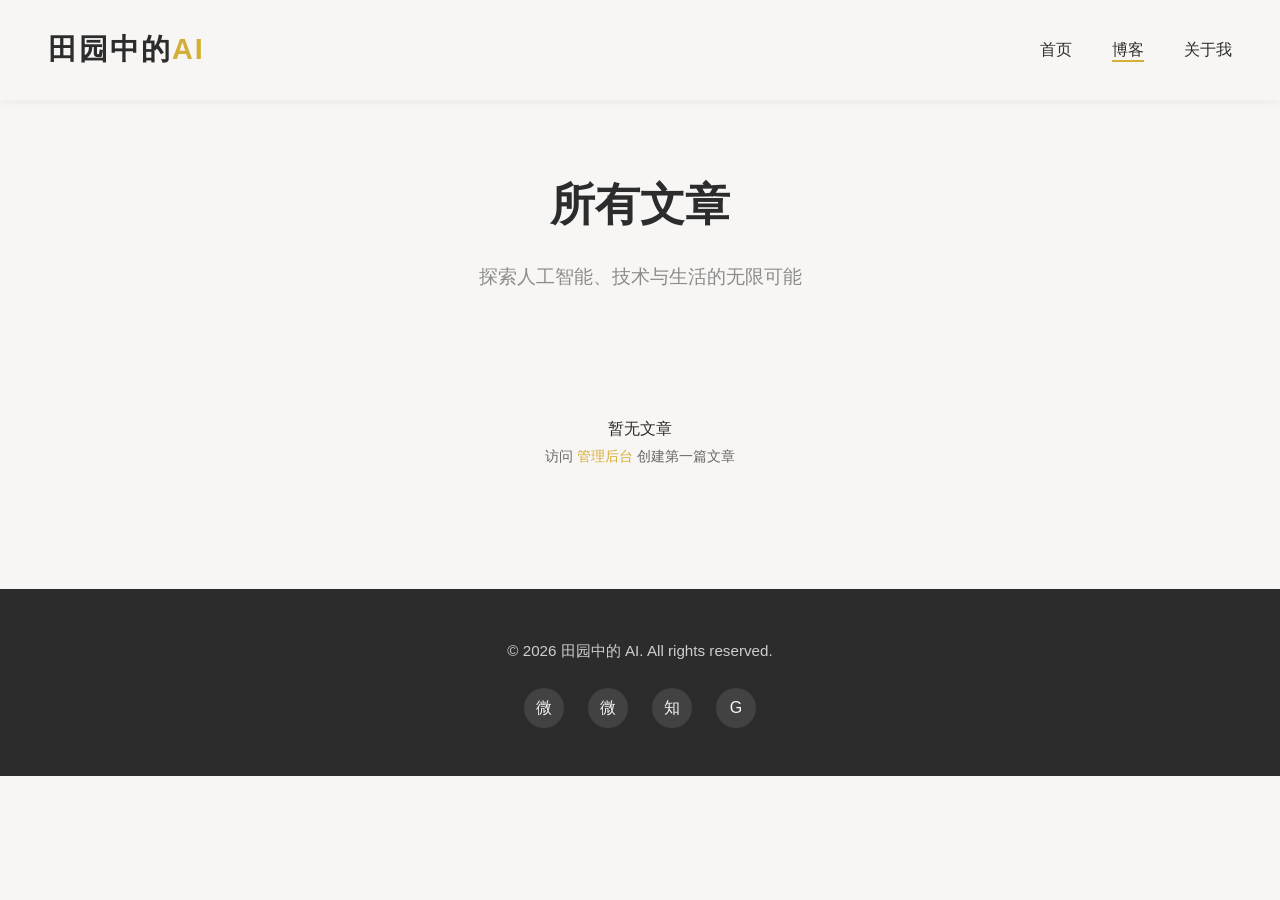
<file: blog.html>
<!DOCTYPE html>
<html lang="zh-CN">
<head>
    <meta charset="UTF-8">
    <meta name="viewport" content="width=device-width, initial-scale=1.0">
    <title>博客列表 - 田园中的 AI</title>
    <link rel="stylesheet" href="css/style.css">
</head>
<body>
    <!-- 导航栏 -->
    <nav class="navbar">
        <a href="index.html" class="logo">田园中的<span>AI</span></a>
        <ul class="nav-links">
            <li><a href="index.html">首页</a></li>
            <li><a href="blog.html" class="active">博客</a></li>
            <li><a href="about.html">关于我</a></li>
        </ul>
        <div class="nav-toggle" onclick="toggleNav()">
            <span></span>
            <span></span>
            <span></span>
        </div>
    </nav>

    <!-- 博客页面标题 -->
    <section class="blog-header">
        <h1>所有文章</h1>
        <p>探索人工智能、技术与生活的无限可能</p>
    </section>

    <!-- 博客列表 -->
    <div class="container">
        <div class="posts-list" id="postsList">
            <!-- 文章列表将通过 JavaScript 动态加载 -->
        </div>
    </div>

    <!-- 页脚 -->
    <footer class="footer">
        <p>&copy; 2026 田园中的 AI. All rights reserved.</p>
        <div class="social-links">
            <a href="#" title="微信">微</a>
            <a href="#" title="微博">微</a>
            <a href="#" title="知乎">知</a>
            <a href="#" title="GitHub">G</a>
        </div>
    </footer>

    <!-- 文章加载脚本 -->
    <script src="js/posts-loader.js?v=1"></script>
    <script src="js/main.js?v=2"></script>
</body>
</html>
</file>
<file: css/style.css>
/* ===================================
   田园中的 AI - 博客样式
   配色：柔和白、木炭灰、柔和金
   =================================== */

/* CSS 变量定义 */
:root {
  --soft-white: #F8F6F4;
  --charcoal: #2C2C2C;
  --soft-gold: #D4AF37;
  --gold-light: #E5C558;
  --gray-light: #E8E6E3;
  --gray-medium: #8C8C8C;
  --transition: all 0.3s ease;
}

/* 系统字体栈 */
body {
  font-family: -apple-system, BlinkMacSystemFont, "Segoe UI", "PingFang SC", "Hiragino Sans GB", "Microsoft YaHei", "Helvetica Neue", Helvetica, Arial, sans-serif;
  line-height: 1.8;
  color: var(--charcoal);
  background-color: var(--soft-white);
  margin: 0;
  padding: 0;
}

/* 基础样式重置 */
* {
  margin: 0;
  padding: 0;
  box-sizing: border-box;
}

a {
  text-decoration: none;
  color: inherit;
  transition: var(--transition);
}

a:hover {
  color: var(--soft-gold);
}

img {
  max-width: 100%;
  height: auto;
  display: block;
}

/* 导航栏 */
.navbar {
  background-color: var(--soft-white);
  padding: 1.5rem 3rem;
  position: sticky;
  top: 0;
  z-index: 1000;
  box-shadow: 0 2px 10px rgba(0, 0, 0, 0.05);
  display: flex;
  justify-content: space-between;
  align-items: center;
}

.navbar .logo {
  font-size: 1.8rem;
  font-weight: 700;
  color: var(--charcoal);
  letter-spacing: 2px;
}

.navbar .logo span {
  color: var(--soft-gold);
}

.navbar .nav-links {
  display: flex;
  gap: 2.5rem;
  list-style: none;
}

.navbar .nav-links a {
  font-size: 1rem;
  font-weight: 500;
  color: var(--charcoal);
  position: relative;
  padding-bottom: 0.3rem;
}

.navbar .nav-links a::after {
  content: '';
  position: absolute;
  bottom: 0;
  left: 0;
  width: 0;
  height: 2px;
  background-color: var(--soft-gold);
  transition: var(--transition);
}

.navbar .nav-links a:hover::after,
.navbar .nav-links a.active::after {
  width: 100%;
}

/* 移动端导航按钮 */
.nav-toggle {
  display: none;
  flex-direction: column;
  gap: 5px;
  cursor: pointer;
}

.nav-toggle span {
  width: 25px;
  height: 3px;
  background-color: var(--charcoal);
  transition: var(--transition);
}

/* 主容器 */
.container {
  max-width: 1200px;
  margin: 0 auto;
  padding: 0 2rem;
}

/* Hero 区域 */
.hero {
  text-align: center;
  padding: 5rem 2rem;
  background: linear-gradient(135deg, var(--soft-white) 0%, var(--gray-light) 100%);
}

.hero h1 {
  font-size: 3.5rem;
  font-weight: 700;
  margin-bottom: 1rem;
  color: var(--charcoal);
  letter-spacing: 3px;
}

.hero p {
  font-size: 1.3rem;
  color: var(--gray-medium);
  max-width: 600px;
  margin: 0 auto 2rem;
}

.hero .btn {
  display: inline-block;
  padding: 1rem 2.5rem;
  background-color: var(--soft-gold);
  color: var(--soft-white);
  border-radius: 50px;
  font-weight: 600;
  letter-spacing: 1px;
  transition: var(--transition);
}

.hero .btn:hover {
  background-color: var(--gold-light);
  transform: translateY(-3px);
  box-shadow: 0 10px 20px rgba(212, 175, 55, 0.3);
}

/* 文章网格布局 */
.posts-grid {
  display: grid;
  grid-template-columns: repeat(auto-fill, minmax(350px, 1fr));
  gap: 2.5rem;
  padding: 4rem 0;
}

/* 文章卡片 */
.post-card {
  background-color: #fff;
  border-radius: 12px;
  overflow: hidden;
  box-shadow: 0 5px 20px rgba(0, 0, 0, 0.08);
  transition: var(--transition);
  cursor: pointer;
}

.post-card:hover {
  transform: translateY(-10px);
  box-shadow: 0 15px 40px rgba(0, 0, 0, 0.12);
}

.post-card .post-image {
  width: 100%;
  height: 220px;
  object-fit: cover;
  transition: var(--transition);
}

.post-card:hover .post-image {
  transform: scale(1.05);
}

.post-card .post-content {
  padding: 2rem;
}

.post-card .post-category {
  display: inline-block;
  padding: 0.4rem 1rem;
  background-color: var(--soft-gold);
  color: var(--soft-white);
  border-radius: 20px;
  font-size: 0.85rem;
  font-weight: 600;
  margin-bottom: 1rem;
}

.post-card .post-title {
  font-size: 1.5rem;
  font-weight: 700;
  margin-bottom: 0.8rem;
  color: var(--charcoal);
  line-height: 1.4;
}

.post-card .post-excerpt {
  font-size: 1rem;
  color: var(--gray-medium);
  margin-bottom: 1.5rem;
  line-height: 1.7;
}

.post-card .post-meta {
  display: flex;
  justify-content: space-between;
  align-items: center;
  padding-top: 1.5rem;
  border-top: 1px solid var(--gray-light);
  font-size: 0.9rem;
  color: var(--gray-medium);
}

.post-card .post-date {
  display: flex;
  align-items: center;
  gap: 0.5rem;
}

.post-card .read-more {
  color: var(--soft-gold);
  font-weight: 600;
  display: flex;
  align-items: center;
  gap: 0.5rem;
}

/* 博客列表页 */
.blog-header {
  text-align: center;
  padding: 4rem 2rem 3rem;
}

.blog-header h1 {
  font-size: 2.8rem;
  font-weight: 700;
  margin-bottom: 1rem;
  color: var(--charcoal);
}

.blog-header p {
  font-size: 1.2rem;
  color: var(--gray-medium);
}

.posts-list {
  display: flex;
  flex-direction: column;
  gap: 2rem;
  padding: 2rem 0 5rem;
}

.post-list-item {
  display: flex;
  gap: 2rem;
  padding: 2rem;
  background-color: #fff;
  border-radius: 12px;
  box-shadow: 0 5px 20px rgba(0, 0, 0, 0.08);
  transition: var(--transition);
  cursor: pointer;
}

.post-list-item:hover {
  transform: translateX(10px);
  box-shadow: 0 10px 30px rgba(0, 0, 0, 0.12);
}

.post-list-item .post-list-image {
  width: 280px;
  height: 180px;
  object-fit: cover;
  border-radius: 8px;
  flex-shrink: 0;
}

.post-list-item .post-list-content {
  flex: 1;
  display: flex;
  flex-direction: column;
  justify-content: center;
}

.post-list-item .post-list-title {
  font-size: 1.6rem;
  font-weight: 700;
  margin-bottom: 0.8rem;
  color: var(--charcoal);
}

.post-list-item .post-list-excerpt {
  font-size: 1rem;
  color: var(--gray-medium);
  margin-bottom: 1rem;
  line-height: 1.7;
}

.post-list-item .post-list-meta {
  display: flex;
  gap: 1.5rem;
  font-size: 0.9rem;
  color: var(--gray-medium);
}

/* 关于我页面 */
.about-section {
  display: grid;
  grid-template-columns: 1fr 1fr;
  gap: 4rem;
  padding: 4rem 0;
  align-items: center;
}

.about-image {
  border-radius: 12px;
  overflow: hidden;
  box-shadow: 0 10px 40px rgba(0, 0, 0, 0.1);
}

.about-image img {
  width: 100%;
  height: 500px;
  object-fit: cover;
}

.about-content h1 {
  font-size: 2.8rem;
  font-weight: 700;
  margin-bottom: 1.5rem;
  color: var(--charcoal);
}

.about-content .intro {
  font-size: 1.2rem;
  color: var(--gray-medium);
  margin-bottom: 2rem;
  line-height: 1.8;
}

.about-content .bio {
  font-size: 1rem;
  color: var(--charcoal);
  line-height: 1.8;
  margin-bottom: 2rem;
}

.contact-info {
  display: flex;
  flex-direction: column;
  gap: 1rem;
}

.contact-item {
  display: flex;
  align-items: center;
  gap: 1rem;
  font-size: 1rem;
  color: var(--charcoal);
}

.contact-item .icon {
  width: 40px;
  height: 40px;
  background-color: var(--soft-gold);
  border-radius: 50%;
  display: flex;
  align-items: center;
  justify-content: center;
  color: var(--soft-white);
  font-weight: 700;
}

/* 文章详情页 */
.article-container {
  max-width: 800px;
  margin: 0 auto;
  padding: 4rem 2rem;
}

.article-header {
  text-align: center;
  margin-bottom: 3rem;
}

.article-header .article-category {
  display: inline-block;
  padding: 0.5rem 1.5rem;
  background-color: var(--soft-gold);
  color: var(--soft-white);
  border-radius: 20px;
  font-size: 0.9rem;
  font-weight: 600;
  margin-bottom: 1.5rem;
}

.article-header h1 {
  font-size: 2.8rem;
  font-weight: 700;
  margin-bottom: 1rem;
  color: var(--charcoal);
  line-height: 1.3;
}

.article-header .article-meta {
  display: flex;
  justify-content: center;
  gap: 2rem;
  color: var(--gray-medium);
  font-size: 0.95rem;
}

.article-featured-image {
  width: 100%;
  height: 450px;
  object-fit: cover;
  border-radius: 12px;
  margin-bottom: 3rem;
}

.article-content {
  font-size: 1.1rem;
  line-height: 1.9;
  color: var(--charcoal);
}

.article-content h2 {
  font-size: 2rem;
  font-weight: 700;
  margin: 3rem 0 1.5rem;
  color: var(--charcoal);
}

.article-content h3 {
  font-size: 1.5rem;
  font-weight: 600;
  margin: 2rem 0 1rem;
  color: var(--charcoal);
}

.article-content p {
  margin-bottom: 1.5rem;
}

.article-content img {
  width: 100%;
  border-radius: 8px;
  margin: 2rem 0;
}

.article-content blockquote {
  border-left: 4px solid var(--soft-gold);
  padding-left: 2rem;
  margin: 2rem 0;
  font-style: italic;
  color: var(--gray-medium);
}

.article-content ul,
.article-content ol {
  margin: 1.5rem 0;
  padding-left: 2rem;
}

.article-content li {
  margin-bottom: 0.8rem;
}

.article-footer {
  margin-top: 4rem;
  padding-top: 3rem;
  border-top: 2px solid var(--gray-light);
  text-align: center;
}

.article-footer p {
  color: var(--gray-medium);
  margin-bottom: 1.5rem;
}

.back-to-blog {
  display: inline-block;
  padding: 1rem 2rem;
  background-color: var(--charcoal);
  color: var(--soft-white);
  border-radius: 50px;
  font-weight: 600;
  transition: var(--transition);
}

.back-to-blog:hover {
  background-color: var(--soft-gold);
  transform: translateY(-3px);
}

/* 页脚 */
.footer {
  background-color: var(--charcoal);
  color: var(--soft-white);
  padding: 3rem 2rem;
  text-align: center;
}

.footer p {
  font-size: 0.95rem;
  opacity: 0.8;
}

.footer .social-links {
  display: flex;
  justify-content: center;
  gap: 1.5rem;
  margin-top: 1.5rem;
}

.footer .social-links a {
  width: 40px;
  height: 40px;
  background-color: rgba(255, 255, 255, 0.1);
  border-radius: 50%;
  display: flex;
  align-items: center;
  justify-content: center;
  transition: var(--transition);
}

.footer .social-links a:hover {
  background-color: var(--soft-gold);
  transform: translateY(-3px);
}

/* 响应式设计 */
@media (max-width: 768px) {
  .navbar {
    padding: 1rem 1.5rem;
  }

  .navbar .nav-links {
    display: none;
    position: absolute;
    top: 100%;
    left: 0;
    right: 0;
    background-color: var(--soft-white);
    flex-direction: column;
    padding: 1.5rem;
    gap: 1rem;
    box-shadow: 0 5px 10px rgba(0, 0, 0, 0.1);
  }

  .navbar .nav-links.active {
    display: flex;
  }

  .nav-toggle {
    display: flex;
  }

  .hero h1 {
    font-size: 2.2rem;
  }

  .hero p {
    font-size: 1rem;
  }

  .posts-grid {
    grid-template-columns: 1fr;
    gap: 2rem;
  }

  .post-list-item {
    flex-direction: column;
  }

  .post-list-item .post-list-image {
    width: 100%;
    height: 200px;
  }

  .about-section {
    grid-template-columns: 1fr;
    gap: 2rem;
  }

  .about-image img {
    height: 350px;
  }

  .article-header h1 {
    font-size: 2rem;
  }

  .article-featured-image {
    height: 300px;
  }
}

/* 动画效果 */
@keyframes fadeInUp {
  from {
    opacity: 0;
    transform: translateY(30px);
  }
  to {
    opacity: 1;
    transform: translateY(0);
  }
}

.fade-in-up {
  animation: fadeInUp 0.6s ease forwards;
}

/* 加载动画 */
.loading {
  display: flex;
  justify-content: center;
  align-items: center;
  min-height: 400px;
}

.loading::after {
  content: '';
  width: 40px;
  height: 40px;
  border: 4px solid var(--gray-light);
  border-top-color: var(--soft-gold);
  border-radius: 50%;
  animation: spin 1s linear infinite;
}

@keyframes spin {
  to {
    transform: rotate(360deg);
  }
}

/* ===================================
   文章详情页样式
   =================================== */

.article-wrapper {
  max-width: 800px;
  margin: 0 auto;
  padding: 0 1rem;
}

.article-header {
  margin-bottom: 2rem;
}

.article-cover {
  width: 100%;
  height: 400px;
  object-fit: cover;
  border-radius: 12px;
  margin-bottom: 2rem;
}

.article-meta-info {
  padding: 0 1rem;
}

.article-category {
  display: inline-block;
  background: var(--soft-gold);
  color: white;
  padding: 0.3rem 0.8rem;
  border-radius: 20px;
  font-size: 0.85rem;
  font-weight: 500;
  margin-bottom: 1rem;
}

.article-title {
  font-size: 2.5rem;
  font-weight: 700;
  line-height: 1.3;
  margin-bottom: 1rem;
  color: var(--charcoal);
}

.article-meta {
  display: flex;
  gap: 1.5rem;
  color: var(--gray-medium);
  font-size: 0.95rem;
  margin-bottom: 1rem;
}

.article-tags {
  display: flex;
  gap: 0.5rem;
  flex-wrap: wrap;
  margin-top: 1rem;
}

.article-tags .tag {
  background: var(--gray-light);
  color: var(--charcoal);
  padding: 0.25rem 0.6rem;
  border-radius: 4px;
  font-size: 0.85rem;
}

.article-content {
  background: white;
  padding: 2rem;
  border-radius: 12px;
  box-shadow: 0 2px 12px rgba(0, 0, 0, 0.06);
  margin-bottom: 2rem;
}

.article-content h1,
.article-content h2,
.article-content h3 {
  margin-top: 2rem;
  margin-bottom: 1rem;
  color: var(--charcoal);
}

.article-content h1 { font-size: 2rem; }
.article-content h2 { font-size: 1.5rem; }
.article-content h3 { font-size: 1.25rem; }

.article-content p {
  margin-bottom: 1.5rem;
  line-height: 1.8;
}

.article-content blockquote {
  border-left: 4px solid var(--soft-gold);
  padding-left: 1rem;
  margin: 1.5rem 0;
  color: var(--gray-medium);
  font-style: italic;
}

.article-content ul,
.article-content ol {
  margin: 1rem 0;
  padding-left: 2rem;
}

.article-content li {
  margin-bottom: 0.5rem;
}

.article-footer {
  text-align: center;
  padding: 2rem 0;
  border-top: 1px solid var(--gray-light);
}

.back-link {
  display: inline-block;
  color: var(--soft-gold);
  font-weight: 500;
  padding: 0.5rem 1rem;
  border: 2px solid var(--soft-gold);
  border-radius: 8px;
  transition: var(--transition);
}

.back-link:hover {
  background: var(--soft-gold);
  color: white;
}

/* 移动端适配 */
@media (max-width: 768px) {
  .article-cover {
    height: 250px;
  }
  
  .article-title {
    font-size: 1.8rem;
  }
  
  .article-content {
    padding: 1.5rem;
  }
}

/* ===================================
   管理后台入口样式
   =================================== */

.admin-link {
  position: fixed;
  bottom: 20px;
  right: 20px;
  background: var(--charcoal);
  color: white;
  padding: 0.8rem 1.2rem;
  border-radius: 8px;
  font-size: 0.9rem;
  box-shadow: 0 4px 12px rgba(0, 0, 0, 0.15);
  z-index: 999;
  transition: var(--transition);
}

.admin-link:hover {
  background: var(--soft-gold);
  color: white;
  transform: translateY(-2px);
}
</file>
